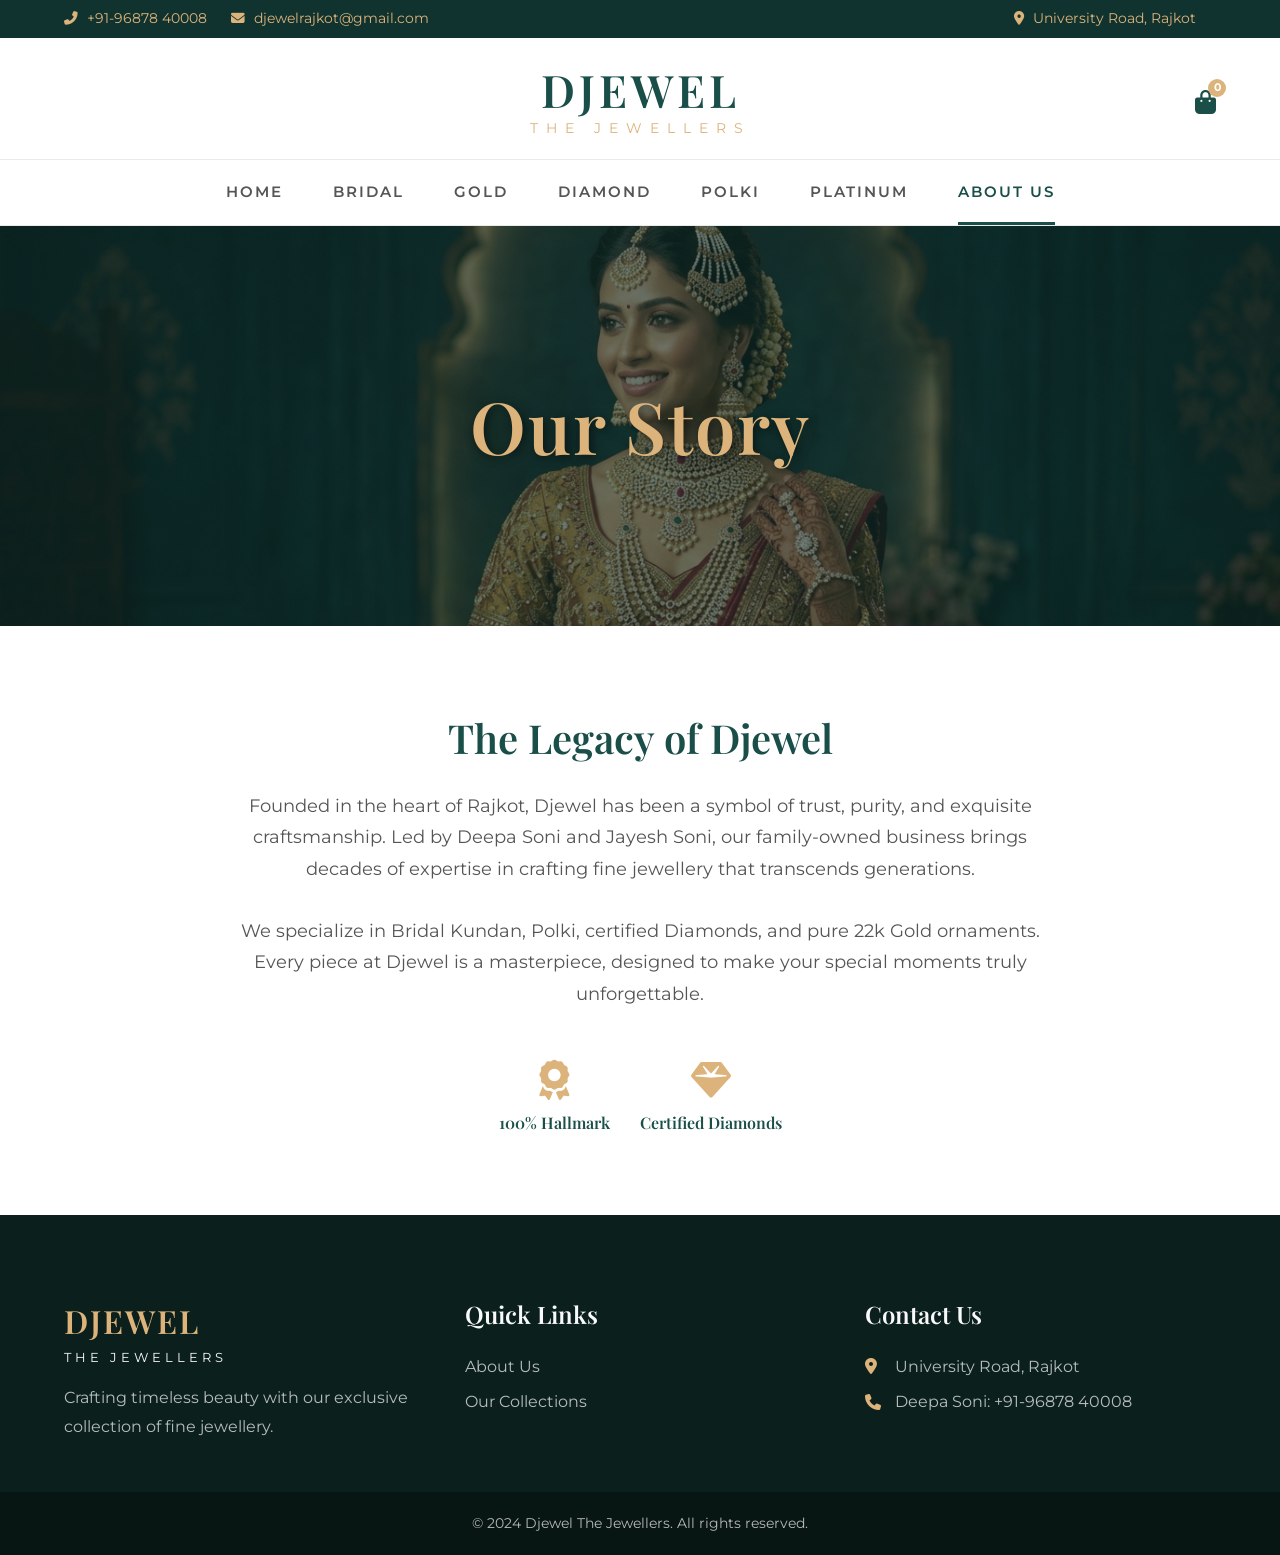
<file: about.html>
<!DOCTYPE html>
<html lang="en">
<head>
    <meta charset="UTF-8">
    <meta name="viewport" content="width=device-width, initial-scale=1.0">
    <title>About Us - Djewel</title>
    <link rel="stylesheet" href="style.css">
    <link rel="stylesheet" href="https://cdnjs.cloudflare.com/ajax/libs/font-awesome/6.4.0/css/all.min.css">
    <link href="https://fonts.googleapis.com/css2?family=Playfair+Display:ital,wght@0,400;0,600;0,700;1,400&family=Montserrat:wght@300;400;500;600&display=swap" rel="stylesheet">
</head>
<body>
    <div id="toast">Item added to cart successfully!</div>

    <div class="top-bar">
        <div class="container top-bar-content">
            <div class="contact-links">
                <a href="tel:+919687840008"><i class="fas fa-phone-alt"></i> +91-96878 40008</a>
                <a href="mailto:djewelrajkot@gmail.com"><i class="fas fa-envelope"></i> djewelrajkot@gmail.com</a>
            </div>
            <div class="store-locator">
                <a href="#"><i class="fas fa-map-marker-alt"></i> University Road, Rajkot</a>
            </div>
        </div>
    </div>

    <header>
        <div class="container header-container">
            <div class="logo">
                <div class="logo-text">
                    <h1>Djewel</h1>
                    <p>The Jewellers</p>
                </div>
            </div>
            <div class="header-actions">
                <a href="#" class="cart-icon">
                    <i class="fas fa-shopping-bag"></i>
                    <span class="cart-count">0</span>
                </a>
                <div class="menu-toggle">
                    <i class="fas fa-bars"></i>
                </div>
            </div>
        </div>
        <nav class="main-nav">
            <ul>
                <li><a href="index.html">Home</a></li>
                <li><a href="bridal.html">Bridal</a></li>
                <li><a href="gold.html">Gold</a></li>
                <li><a href="diamond.html">Diamond</a></li>
                <li><a href="polki.html">Polki</a></li>
                <li><a href="platinum.html">Platinum</a></li>
                <li><a href="about.html" class="active">About Us</a></li>
            </ul>
        </nav>
    </header>

    <div class="category-page-hero" style="background-image: url('assets/images/hero_banner_1790602216259.jpg'); background-position: center 20%;">
        <div class="overlay">
            <h1>Our Story</h1>
        </div>
    </div>

    <section class="container section-padding">
        <div class="about-content" style="max-width: 800px; margin: 0 auto; text-align: center;">
            <h2 style="color: var(--primary); font-family: var(--font-heading); font-size: 2.5rem; margin-bottom: 20px;">The Legacy of Djewel</h2>
            <p style="font-size: 1.1rem; line-height: 1.8; color: #555; margin-bottom: 30px;">
                Founded in the heart of Rajkot, Djewel has been a symbol of trust, purity, and exquisite craftsmanship. 
                Led by Deepa Soni and Jayesh Soni, our family-owned business brings decades of expertise in crafting fine jewellery that transcends generations.
            </p>
            <p style="font-size: 1.1rem; line-height: 1.8; color: #555; margin-bottom: 30px;">
                We specialize in Bridal Kundan, Polki, certified Diamonds, and pure 22k Gold ornaments. Every piece at Djewel is a masterpiece, designed to make your special moments truly unforgettable.
            </p>
            <div style="display: flex; justify-content: center; gap: 30px; margin-top: 50px;">
                <div style="text-align: center;">
                    <i class="fas fa-award" style="font-size: 2.5rem; color: var(--accent); margin-bottom: 10px;"></i>
                    <h4 style="color: var(--primary);">100% Hallmark</h4>
                </div>
                <div style="text-align: center;">
                    <i class="fas fa-gem" style="font-size: 2.5rem; color: var(--accent); margin-bottom: 10px;"></i>
                    <h4 style="color: var(--primary);">Certified Diamonds</h4>
                </div>
            </div>
        </div>
    </section>

    <!-- Footer -->
    <footer>
        <div class="container footer-grid">
            <div class="footer-about">
                <div class="logo-text footer-logo">
                    <h2>Djewel</h2>
                    <p>The Jewellers</p>
                </div>
                <p>Crafting timeless beauty with our exclusive collection of fine jewellery.</p>
            </div>
            <div class="footer-links">
                <h3>Quick Links</h3>
                <ul>
                    <li><a href="about.html">About Us</a></li>
                    <li><a href="#">Our Collections</a></li>
                </ul>
            </div>
            <div class="footer-contact">
                <h3>Contact Us</h3>
                <p><i class="fas fa-map-marker-alt"></i> University Road, Rajkot</p>
                <p><i class="fas fa-phone"></i> Deepa Soni: +91-96878 40008</p>
            </div>
        </div>
        <div class="footer-bottom">
            <p>&copy; 2024 Djewel The Jewellers. All rights reserved.</p>
        </div>
    </footer>
    <script src="script.js"></script>
</body>
</html>
</file>
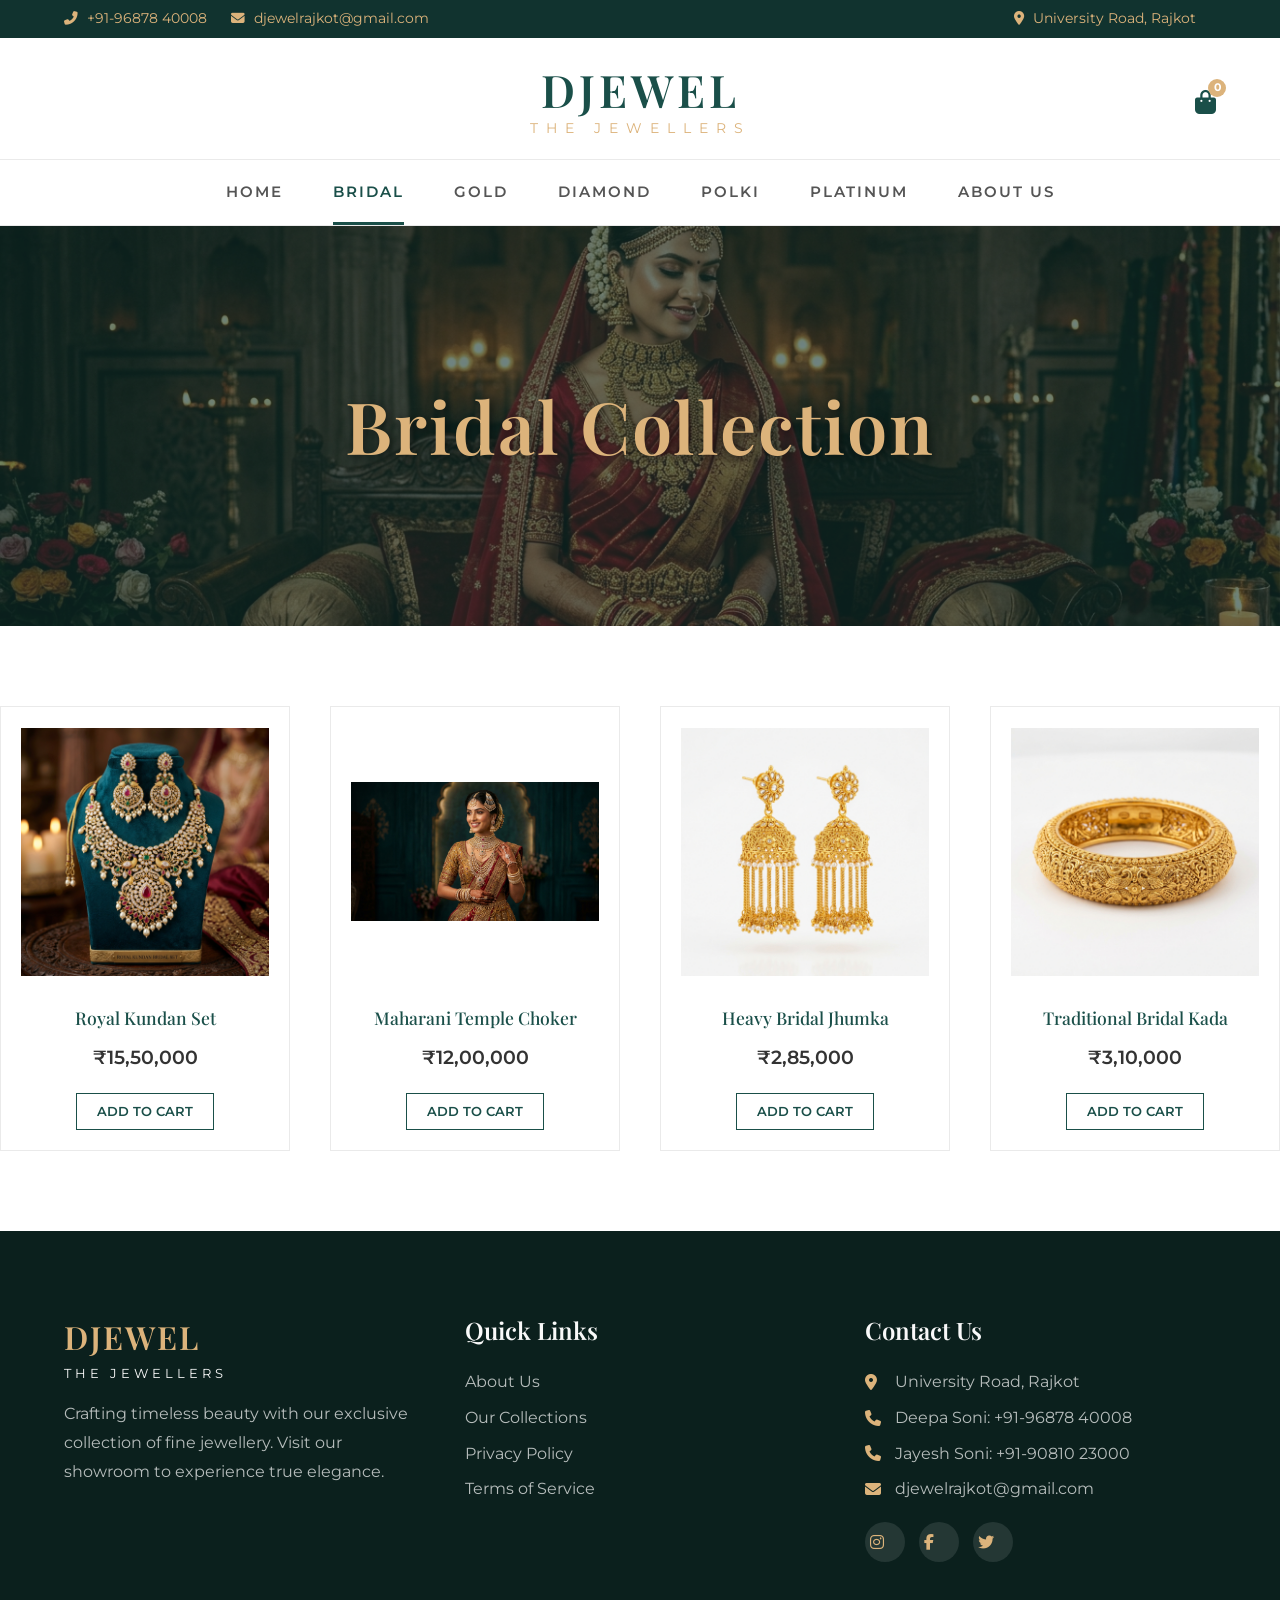
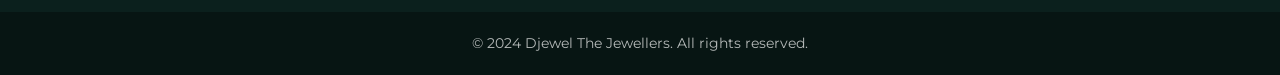
<file: bridal.html>
<!DOCTYPE html>
<html lang="en">
<head>
    <meta charset="UTF-8">
    <meta name="viewport" content="width=device-width, initial-scale=1.0">
    <title>Bridal Collection - Djewel</title>
    <link rel="stylesheet" href="style.css">
    <link rel="stylesheet" href="https://cdnjs.cloudflare.com/ajax/libs/font-awesome/6.4.0/css/all.min.css">
    <link href="https://fonts.googleapis.com/css2?family=Playfair+Display:ital,wght@0,400;0,600;0,700;1,400&family=Montserrat:wght@300;400;500;600&display=swap" rel="stylesheet">
</head>
<body>
    <div id="toast">Item added to cart successfully!</div>

    <div class="top-bar">
        <div class="container top-bar-content">
            <div class="contact-links">
                <a href="tel:+919687840008"><i class="fas fa-phone-alt"></i> +91-96878 40008</a>
                <a href="mailto:djewelrajkot@gmail.com"><i class="fas fa-envelope"></i> djewelrajkot@gmail.com</a>
            </div>
            <div class="store-locator">
                <a href="#"><i class="fas fa-map-marker-alt"></i> University Road, Rajkot</a>
            </div>
        </div>
    </div>

    <header>
        <div class="container header-container">
            <div class="logo">
                <div class="logo-text">
                    <h1>Djewel</h1>
                    <p>The Jewellers</p>
                </div>
            </div>
            <div class="header-actions">
                <a href="#" class="cart-icon">
                    <i class="fas fa-shopping-bag"></i>
                    <span class="cart-count">0</span>
                </a>
                <div class="menu-toggle">
                    <i class="fas fa-bars"></i>
                </div>
            </div>
        </div>
        <nav class="main-nav">
            <ul>
                <li><a href="index.html">Home</a></li>
                <li><a href="bridal.html" class="active">Bridal</a></li>
                <li><a href="gold.html">Gold</a></li>
                <li><a href="diamond.html">Diamond</a></li>
                <li><a href="polki.html">Polki</a></li>
                <li><a href="platinum.html">Platinum</a></li>
                <li><a href="about.html">About Us</a></li>
            </ul>
        </nav>
    </header>

    <div class="category-page-hero" style="background-image: url('assets/images/banner_bridal_wide_1790603138282.jpg');">
        <div class="overlay">
            <h1>Bridal Collection</h1>
        </div>
    </div>

    <section class="container section-padding">
        <div class="product-grid-page">
            <!-- 8 Dummy Products for Bridal -->
            <div class="product-card">
                <img src="assets/images/category_bridal_1790602228990.jpg" alt="Bridal Set">
                <div class="product-info">
                    <h4>Royal Kundan Set</h4>
                    <p class="price">₹15,50,000</p>
                    <button class="btn-outline add-to-cart">Add to Cart</button>
                </div>
            </div>
            <div class="product-card">
                <img src="assets/images/hero_banner_1790602216259.jpg" alt="Bridal Necklace">
                <div class="product-info">
                    <h4>Maharani Temple Choker</h4>
                    <p class="price">₹12,00,000</p>
                    <button class="btn-outline add-to-cart">Add to Cart</button>
                </div>
            </div>
            <div class="product-card">
                <img src="assets/images/product_earring_1790603090840.jpg" alt="Bridal Earrings">
                <div class="product-info">
                    <h4>Heavy Bridal Jhumka</h4>
                    <p class="price">₹2,85,000</p>
                    <button class="btn-outline add-to-cart">Add to Cart</button>
                </div>
            </div>
            <div class="product-card">
                <img src="assets/images/product_bangle_1790603122779.jpg" alt="Bridal Bangle">
                <div class="product-info">
                    <h4>Traditional Bridal Kada</h4>
                    <p class="price">₹3,10,000</p>
                    <button class="btn-outline add-to-cart">Add to Cart</button>
                </div>
            </div>
        </div>
    </section>

    <!-- Footer -->
    <footer>
        <div class="container footer-grid">
            <div class="footer-about">
                <div class="logo-text footer-logo">
                    <h2>Djewel</h2>
                    <p>The Jewellers</p>
                </div>
                <p>Crafting timeless beauty with our exclusive collection of fine jewellery. Visit our showroom to experience true elegance.</p>
            </div>
            <div class="footer-links">
                <h3>Quick Links</h3>
                <ul>
                    <li><a href="about.html">About Us</a></li>
                    <li><a href="#">Our Collections</a></li>
                    <li><a href="#">Privacy Policy</a></li>
                    <li><a href="#">Terms of Service</a></li>
                </ul>
            </div>
            <div class="footer-contact">
                <h3>Contact Us</h3>
                <p><i class="fas fa-map-marker-alt"></i> University Road, Rajkot</p>
                <p><i class="fas fa-phone"></i> Deepa Soni: +91-96878 40008</p>
                <p><i class="fas fa-phone"></i> Jayesh Soni: +91-90810 23000</p>
                <p><i class="fas fa-envelope"></i> djewelrajkot@gmail.com</p>
                <div class="social-icons">
                    <a href="https://www.instagram.com/djewel.social/" target="_blank"><i class="fab fa-instagram"></i></a>
                    <a href="#"><i class="fab fa-facebook-f"></i></a>
                    <a href="#"><i class="fab fa-twitter"></i></a>
                </div>
            </div>
        </div>
        <div class="footer-bottom">
            <p>&copy; 2024 Djewel The Jewellers. All rights reserved.</p>
        </div>
    </footer>
    <script src="script.js"></script>
</body>
</html>
</file>
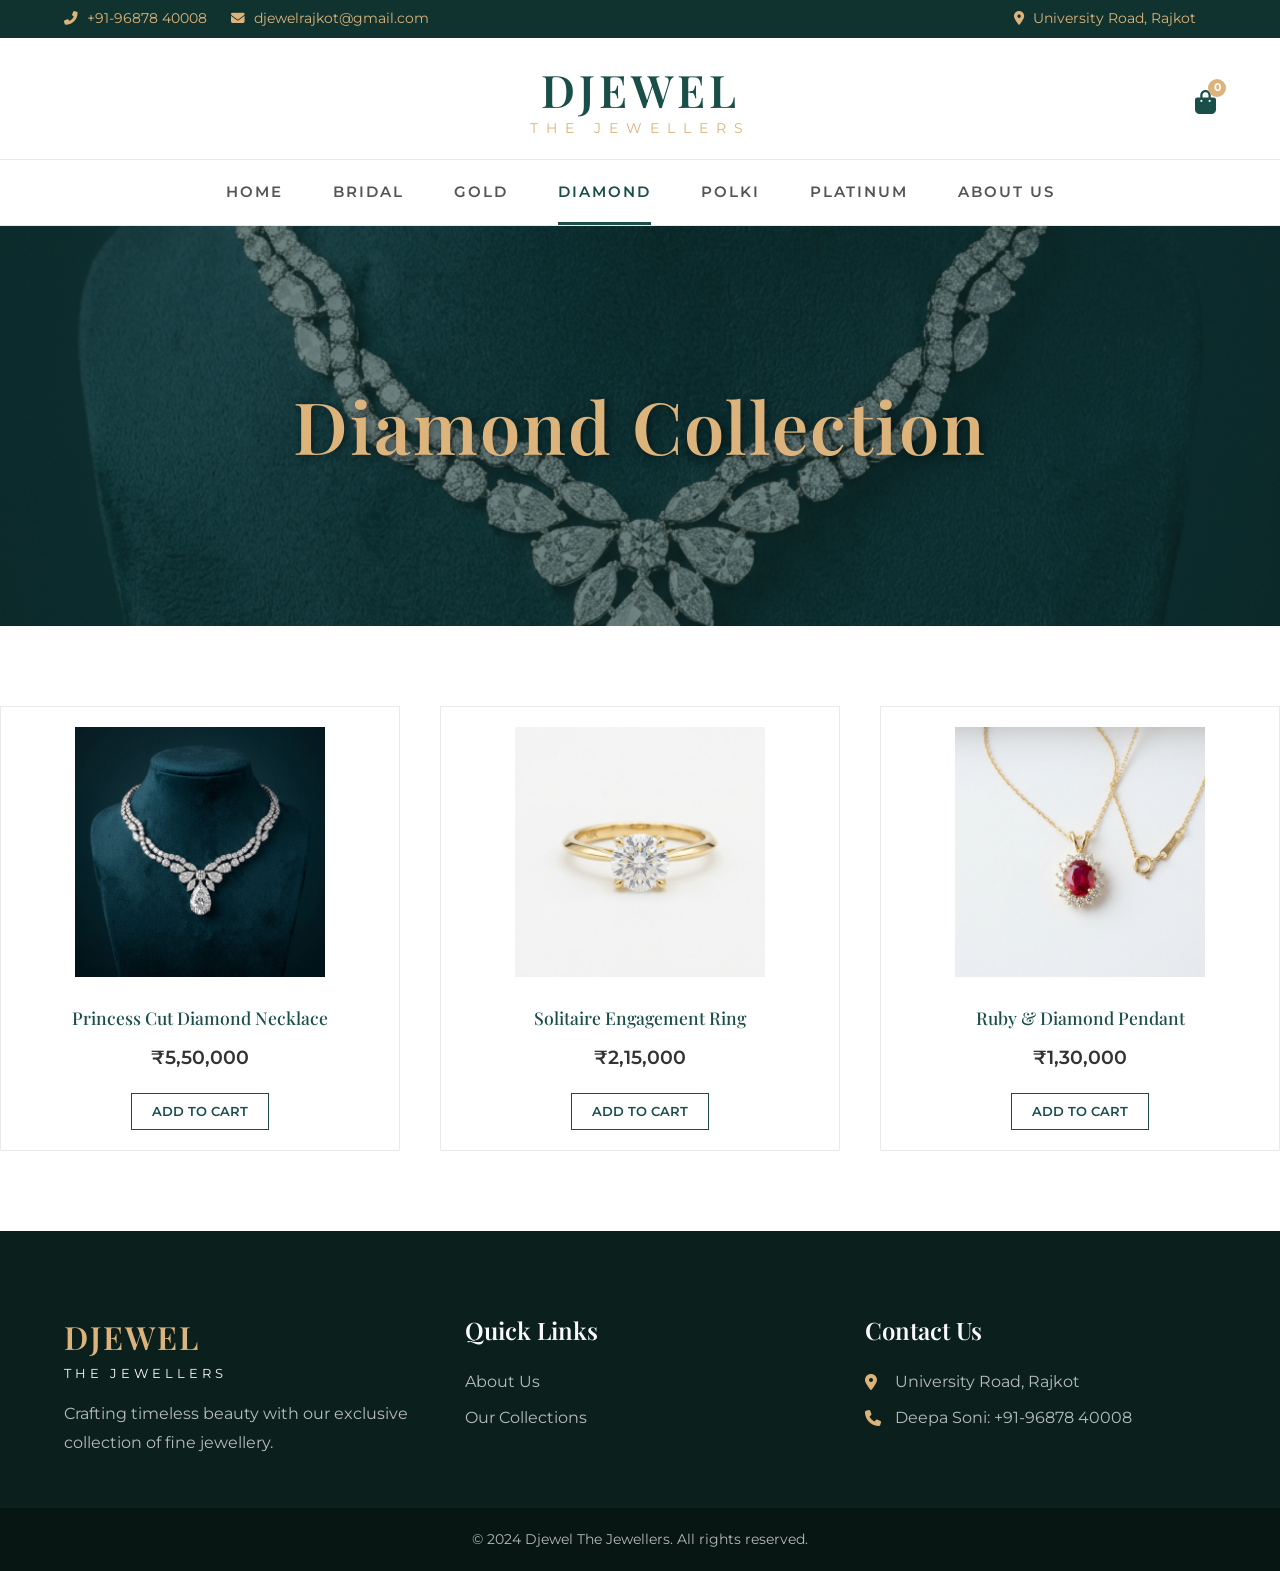
<file: diamond.html>
<!DOCTYPE html>
<html lang="en">
<head>
    <meta charset="UTF-8">
    <meta name="viewport" content="width=device-width, initial-scale=1.0">
    <title>Diamond Collection - Djewel</title>
    <link rel="stylesheet" href="style.css">
    <link rel="stylesheet" href="https://cdnjs.cloudflare.com/ajax/libs/font-awesome/6.4.0/css/all.min.css">
    <link href="https://fonts.googleapis.com/css2?family=Playfair+Display:ital,wght@0,400;0,600;0,700;1,400&family=Montserrat:wght@300;400;500;600&display=swap" rel="stylesheet">
</head>
<body>
    <div id="toast">Item added to cart successfully!</div>

    <div class="top-bar">
        <div class="container top-bar-content">
            <div class="contact-links">
                <a href="tel:+919687840008"><i class="fas fa-phone-alt"></i> +91-96878 40008</a>
                <a href="mailto:djewelrajkot@gmail.com"><i class="fas fa-envelope"></i> djewelrajkot@gmail.com</a>
            </div>
            <div class="store-locator">
                <a href="#"><i class="fas fa-map-marker-alt"></i> University Road, Rajkot</a>
            </div>
        </div>
    </div>

    <header>
        <div class="container header-container">
            <div class="logo">
                <div class="logo-text">
                    <h1>Djewel</h1>
                    <p>The Jewellers</p>
                </div>
            </div>
            <div class="header-actions">
                <a href="#" class="cart-icon">
                    <i class="fas fa-shopping-bag"></i>
                    <span class="cart-count">0</span>
                </a>
                <div class="menu-toggle">
                    <i class="fas fa-bars"></i>
                </div>
            </div>
        </div>
        <nav class="main-nav">
            <ul>
                <li><a href="index.html">Home</a></li>
                <li><a href="bridal.html">Bridal</a></li>
                <li><a href="gold.html">Gold</a></li>
                <li><a href="diamond.html" class="active">Diamond</a></li>
                <li><a href="polki.html">Polki</a></li>
                <li><a href="platinum.html">Platinum</a></li>
                <li><a href="about.html">About Us</a></li>
            </ul>
        </nav>
    </header>

    <div class="category-page-hero" style="background-image: url('assets/images/category_diamond_1790602241728.jpg');">
        <div class="overlay">
            <h1>Diamond Collection</h1>
        </div>
    </div>

    <section class="container section-padding">
        <div class="product-grid-page">
            <div class="product-card">
                <img src="assets/images/category_diamond_1790602241728.jpg" alt="Diamond Necklace">
                <div class="product-info">
                    <h4>Princess Cut Diamond Necklace</h4>
                    <p class="price">₹5,50,000</p>
                    <button class="btn-outline add-to-cart">Add to Cart</button>
                </div>
            </div>
            <div class="product-card">
                <img src="assets/images/product_ring_1790603077460.jpg" alt="Diamond Ring">
                <div class="product-info">
                    <h4>Solitaire Engagement Ring</h4>
                    <p class="price">₹2,15,000</p>
                    <button class="btn-outline add-to-cart">Add to Cart</button>
                </div>
            </div>
            <div class="product-card">
                <img src="assets/images/product_pendant_1790603107179.jpg" alt="Diamond Pendant">
                <div class="product-info">
                    <h4>Ruby & Diamond Pendant</h4>
                    <p class="price">₹1,30,000</p>
                    <button class="btn-outline add-to-cart">Add to Cart</button>
                </div>
            </div>
        </div>
    </section>

    <!-- Footer -->
    <footer>
        <div class="container footer-grid">
            <div class="footer-about">
                <div class="logo-text footer-logo">
                    <h2>Djewel</h2>
                    <p>The Jewellers</p>
                </div>
                <p>Crafting timeless beauty with our exclusive collection of fine jewellery.</p>
            </div>
            <div class="footer-links">
                <h3>Quick Links</h3>
                <ul>
                    <li><a href="about.html">About Us</a></li>
                    <li><a href="#">Our Collections</a></li>
                </ul>
            </div>
            <div class="footer-contact">
                <h3>Contact Us</h3>
                <p><i class="fas fa-map-marker-alt"></i> University Road, Rajkot</p>
                <p><i class="fas fa-phone"></i> Deepa Soni: +91-96878 40008</p>
            </div>
        </div>
        <div class="footer-bottom">
            <p>&copy; 2024 Djewel The Jewellers. All rights reserved.</p>
        </div>
    </footer>
    <script src="script.js"></script>
</body>
</html>
</file>
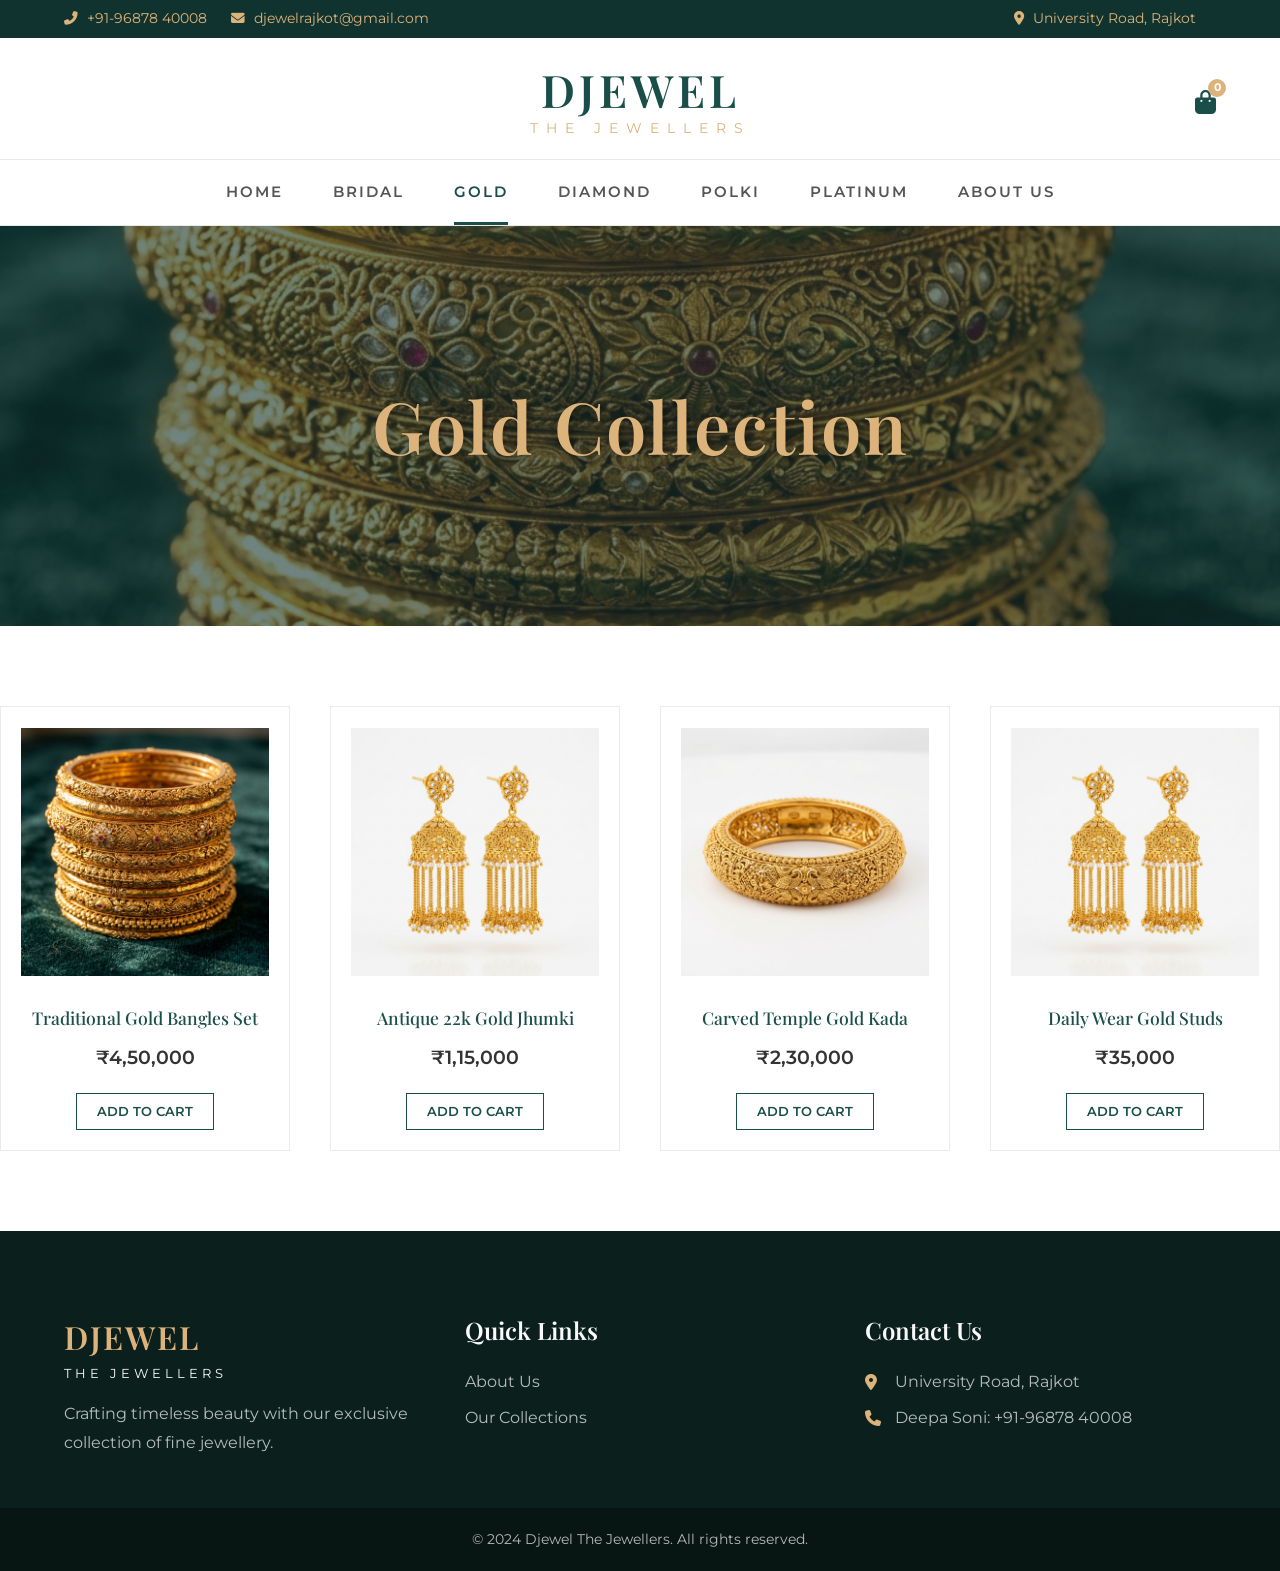
<file: gold.html>
<!DOCTYPE html>
<html lang="en">
<head>
    <meta charset="UTF-8">
    <meta name="viewport" content="width=device-width, initial-scale=1.0">
    <title>Gold Collection - Djewel</title>
    <link rel="stylesheet" href="style.css">
    <link rel="stylesheet" href="https://cdnjs.cloudflare.com/ajax/libs/font-awesome/6.4.0/css/all.min.css">
    <link href="https://fonts.googleapis.com/css2?family=Playfair+Display:ital,wght@0,400;0,600;0,700;1,400&family=Montserrat:wght@300;400;500;600&display=swap" rel="stylesheet">
</head>
<body>
    <div id="toast">Item added to cart successfully!</div>

    <div class="top-bar">
        <div class="container top-bar-content">
            <div class="contact-links">
                <a href="tel:+919687840008"><i class="fas fa-phone-alt"></i> +91-96878 40008</a>
                <a href="mailto:djewelrajkot@gmail.com"><i class="fas fa-envelope"></i> djewelrajkot@gmail.com</a>
            </div>
            <div class="store-locator">
                <a href="#"><i class="fas fa-map-marker-alt"></i> University Road, Rajkot</a>
            </div>
        </div>
    </div>

    <header>
        <div class="container header-container">
            <div class="logo">
                <div class="logo-text">
                    <h1>Djewel</h1>
                    <p>The Jewellers</p>
                </div>
            </div>
            <div class="header-actions">
                <a href="#" class="cart-icon">
                    <i class="fas fa-shopping-bag"></i>
                    <span class="cart-count">0</span>
                </a>
                <div class="menu-toggle">
                    <i class="fas fa-bars"></i>
                </div>
            </div>
        </div>
        <nav class="main-nav">
            <ul>
                <li><a href="index.html">Home</a></li>
                <li><a href="bridal.html">Bridal</a></li>
                <li><a href="gold.html" class="active">Gold</a></li>
                <li><a href="diamond.html">Diamond</a></li>
                <li><a href="polki.html">Polki</a></li>
                <li><a href="platinum.html">Platinum</a></li>
                <li><a href="about.html">About Us</a></li>
            </ul>
        </nav>
    </header>

    <div class="category-page-hero" style="background-image: url('assets/images/category_gold_1790602254851.jpg');">
        <div class="overlay">
            <h1>Gold Collection</h1>
        </div>
    </div>

    <section class="container section-padding">
        <div class="product-grid-page">
            <!-- 8 Dummy Products -->
            <div class="product-card">
                <img src="assets/images/category_gold_1790602254851.jpg" alt="Gold Bangles">
                <div class="product-info">
                    <h4>Traditional Gold Bangles Set</h4>
                    <p class="price">₹4,50,000</p>
                    <button class="btn-outline add-to-cart">Add to Cart</button>
                </div>
            </div>
            <div class="product-card">
                <img src="assets/images/product_earring_1790603090840.jpg" alt="Gold Earrings">
                <div class="product-info">
                    <h4>Antique 22k Gold Jhumki</h4>
                    <p class="price">₹1,15,000</p>
                    <button class="btn-outline add-to-cart">Add to Cart</button>
                </div>
            </div>
            <div class="product-card">
                <img src="assets/images/product_bangle_1790603122779.jpg" alt="Gold Kada">
                <div class="product-info">
                    <h4>Carved Temple Gold Kada</h4>
                    <p class="price">₹2,30,000</p>
                    <button class="btn-outline add-to-cart">Add to Cart</button>
                </div>
            </div>
            <!-- Duplicating for grid -->
            <div class="product-card">
                <img src="assets/images/product_earring_1790603090840.jpg" alt="Gold Studs">
                <div class="product-info">
                    <h4>Daily Wear Gold Studs</h4>
                    <p class="price">₹35,000</p>
                    <button class="btn-outline add-to-cart">Add to Cart</button>
                </div>
            </div>
        </div>
    </section>

    <!-- Footer -->
    <footer>
        <div class="container footer-grid">
            <div class="footer-about">
                <div class="logo-text footer-logo">
                    <h2>Djewel</h2>
                    <p>The Jewellers</p>
                </div>
                <p>Crafting timeless beauty with our exclusive collection of fine jewellery.</p>
            </div>
            <div class="footer-links">
                <h3>Quick Links</h3>
                <ul>
                    <li><a href="about.html">About Us</a></li>
                    <li><a href="#">Our Collections</a></li>
                </ul>
            </div>
            <div class="footer-contact">
                <h3>Contact Us</h3>
                <p><i class="fas fa-map-marker-alt"></i> University Road, Rajkot</p>
                <p><i class="fas fa-phone"></i> Deepa Soni: +91-96878 40008</p>
            </div>
        </div>
        <div class="footer-bottom">
            <p>&copy; 2024 Djewel The Jewellers. All rights reserved.</p>
        </div>
    </footer>
    <script src="script.js"></script>
</body>
</html>
</file>
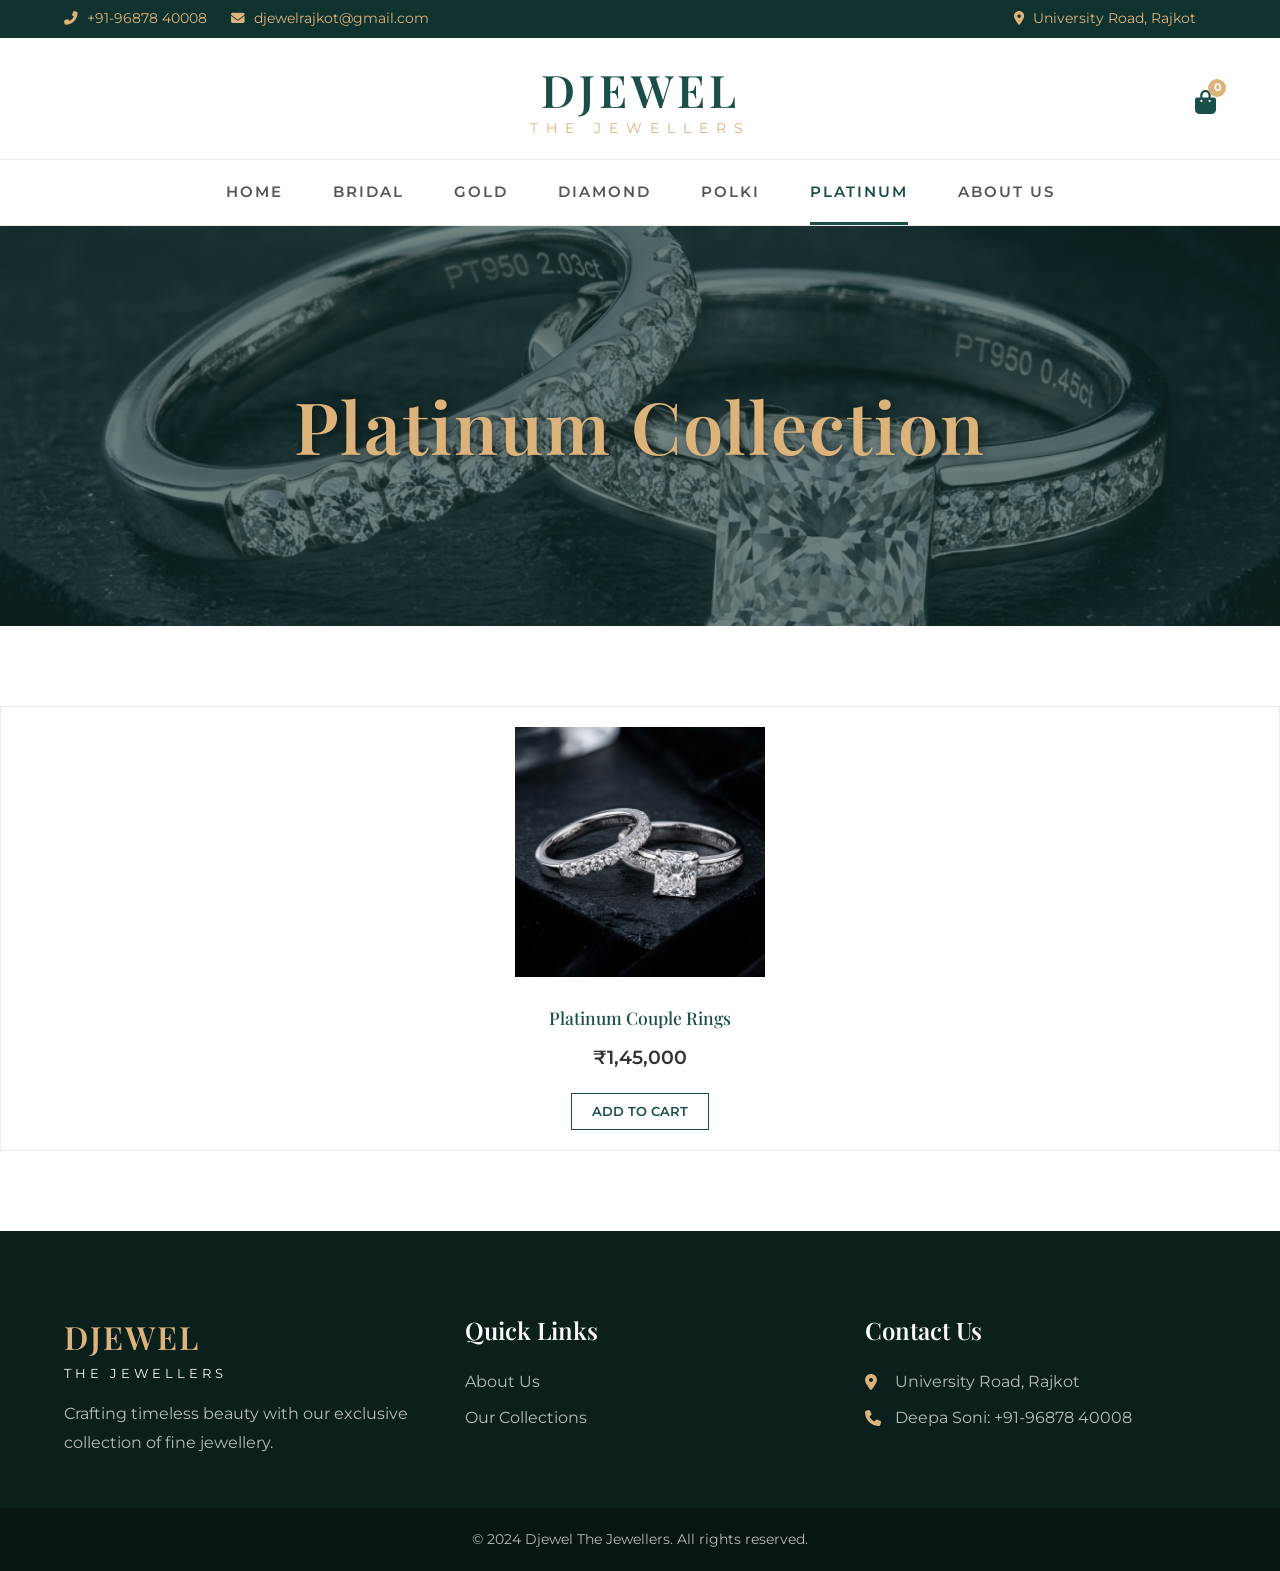
<file: platinum.html>
<!DOCTYPE html>
<html lang="en">
<head>
    <meta charset="UTF-8">
    <meta name="viewport" content="width=device-width, initial-scale=1.0">
    <title>Platinum Collection - Djewel</title>
    <link rel="stylesheet" href="style.css">
    <link rel="stylesheet" href="https://cdnjs.cloudflare.com/ajax/libs/font-awesome/6.4.0/css/all.min.css">
    <link href="https://fonts.googleapis.com/css2?family=Playfair+Display:ital,wght@0,400;0,600;0,700;1,400&family=Montserrat:wght@300;400;500;600&display=swap" rel="stylesheet">
</head>
<body>
    <div id="toast">Item added to cart successfully!</div>

    <div class="top-bar">
        <div class="container top-bar-content">
            <div class="contact-links">
                <a href="tel:+919687840008"><i class="fas fa-phone-alt"></i> +91-96878 40008</a>
                <a href="mailto:djewelrajkot@gmail.com"><i class="fas fa-envelope"></i> djewelrajkot@gmail.com</a>
            </div>
            <div class="store-locator">
                <a href="#"><i class="fas fa-map-marker-alt"></i> University Road, Rajkot</a>
            </div>
        </div>
    </div>

    <header>
        <div class="container header-container">
            <div class="logo">
                <div class="logo-text">
                    <h1>Djewel</h1>
                    <p>The Jewellers</p>
                </div>
            </div>
            <div class="header-actions">
                <a href="#" class="cart-icon">
                    <i class="fas fa-shopping-bag"></i>
                    <span class="cart-count">0</span>
                </a>
                <div class="menu-toggle">
                    <i class="fas fa-bars"></i>
                </div>
            </div>
        </div>
        <nav class="main-nav">
            <ul>
                <li><a href="index.html">Home</a></li>
                <li><a href="bridal.html">Bridal</a></li>
                <li><a href="gold.html">Gold</a></li>
                <li><a href="diamond.html">Diamond</a></li>
                <li><a href="polki.html">Polki</a></li>
                <li><a href="platinum.html" class="active">Platinum</a></li>
                <li><a href="about.html">About Us</a></li>
            </ul>
        </nav>
    </header>

    <div class="category-page-hero" style="background-image: url('assets/images/category_platinum_1790603049917.jpg');">
        <div class="overlay">
            <h1>Platinum Collection</h1>
        </div>
    </div>

    <section class="container section-padding">
        <div class="product-grid-page">
            <div class="product-card">
                <img src="assets/images/category_platinum_1790603049917.jpg" alt="Platinum Ring">
                <div class="product-info">
                    <h4>Platinum Couple Rings</h4>
                    <p class="price">₹1,45,000</p>
                    <button class="btn-outline add-to-cart">Add to Cart</button>
                </div>
            </div>
        </div>
    </section>

    <!-- Footer -->
    <footer>
        <div class="container footer-grid">
            <div class="footer-about">
                <div class="logo-text footer-logo">
                    <h2>Djewel</h2>
                    <p>The Jewellers</p>
                </div>
                <p>Crafting timeless beauty with our exclusive collection of fine jewellery.</p>
            </div>
            <div class="footer-links">
                <h3>Quick Links</h3>
                <ul>
                    <li><a href="about.html">About Us</a></li>
                    <li><a href="#">Our Collections</a></li>
                </ul>
            </div>
            <div class="footer-contact">
                <h3>Contact Us</h3>
                <p><i class="fas fa-map-marker-alt"></i> University Road, Rajkot</p>
                <p><i class="fas fa-phone"></i> Deepa Soni: +91-96878 40008</p>
            </div>
        </div>
        <div class="footer-bottom">
            <p>&copy; 2024 Djewel The Jewellers. All rights reserved.</p>
        </div>
    </footer>
    <script src="script.js"></script>
</body>
</html>
</file>
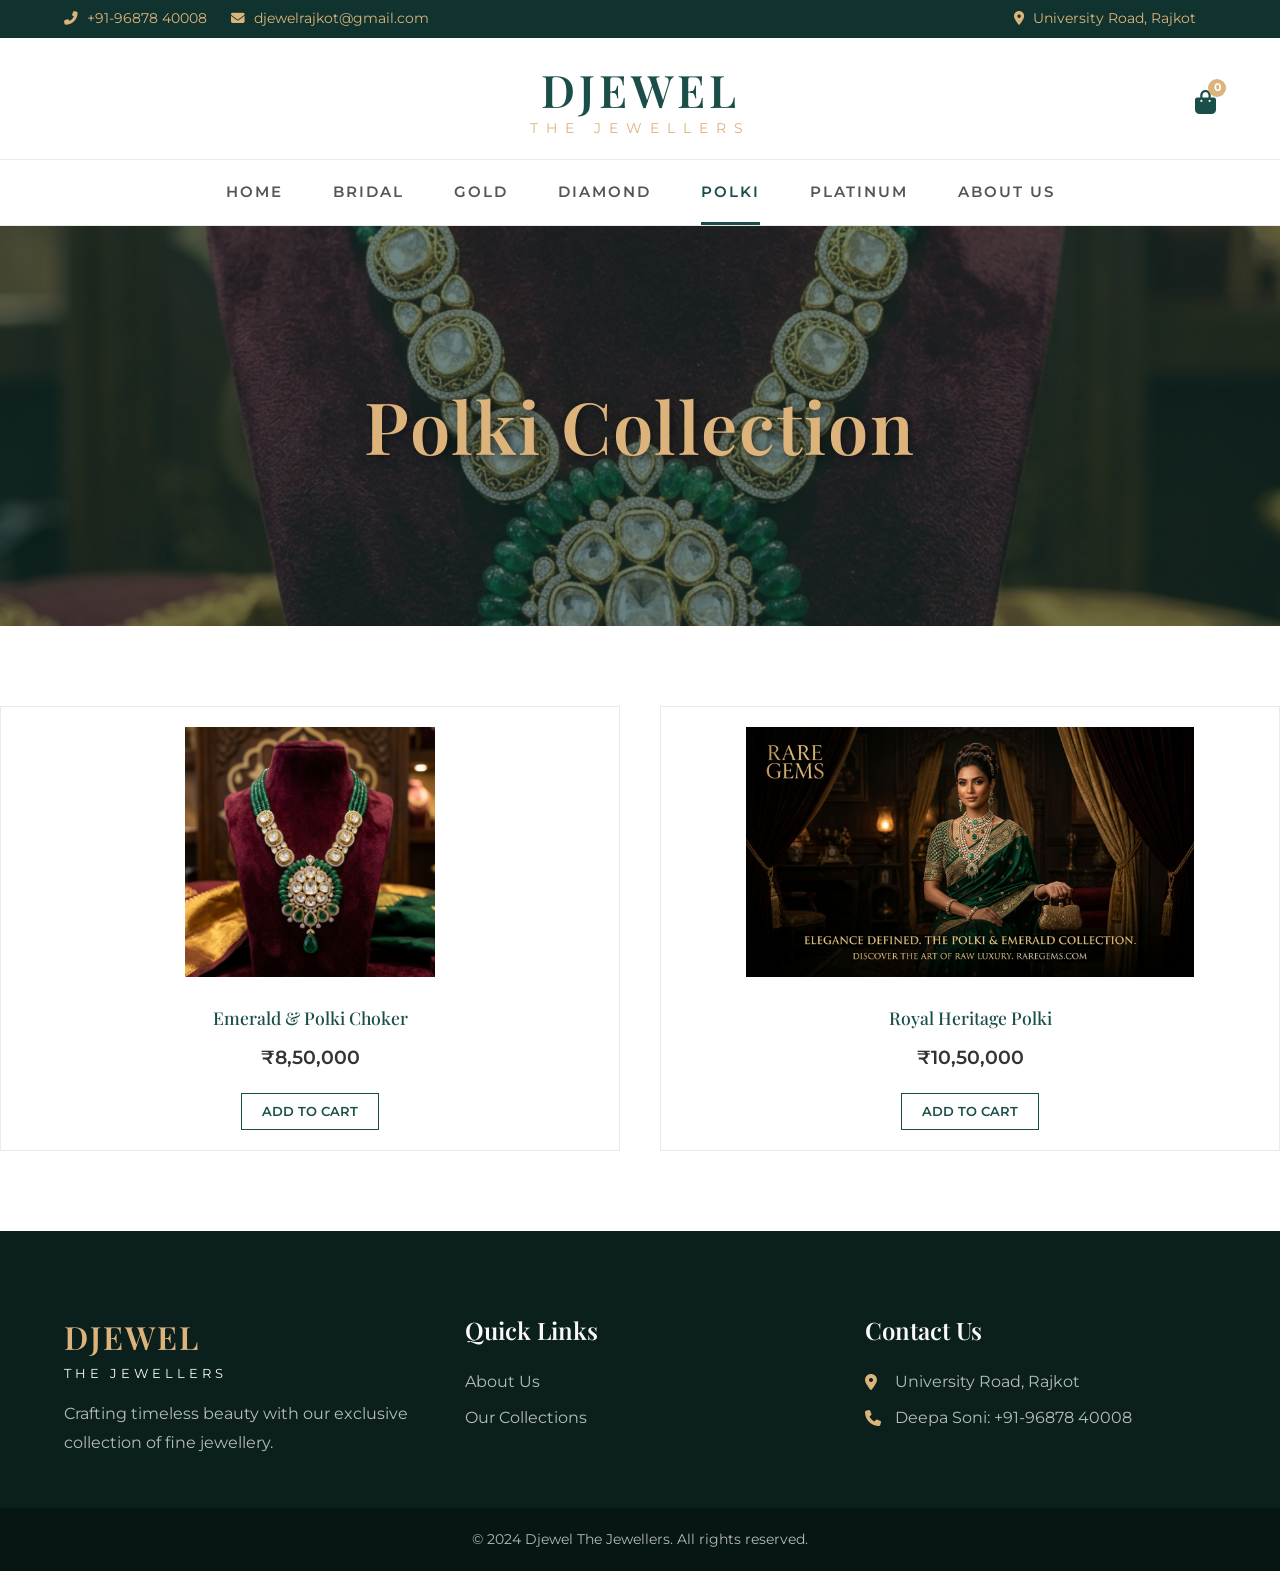
<file: polki.html>
<!DOCTYPE html>
<html lang="en">
<head>
    <meta charset="UTF-8">
    <meta name="viewport" content="width=device-width, initial-scale=1.0">
    <title>Polki Collection - Djewel</title>
    <link rel="stylesheet" href="style.css">
    <link rel="stylesheet" href="https://cdnjs.cloudflare.com/ajax/libs/font-awesome/6.4.0/css/all.min.css">
    <link href="https://fonts.googleapis.com/css2?family=Playfair+Display:ital,wght@0,400;0,600;0,700;1,400&family=Montserrat:wght@300;400;500;600&display=swap" rel="stylesheet">
</head>
<body>
    <div id="toast">Item added to cart successfully!</div>

    <div class="top-bar">
        <div class="container top-bar-content">
            <div class="contact-links">
                <a href="tel:+919687840008"><i class="fas fa-phone-alt"></i> +91-96878 40008</a>
                <a href="mailto:djewelrajkot@gmail.com"><i class="fas fa-envelope"></i> djewelrajkot@gmail.com</a>
            </div>
            <div class="store-locator">
                <a href="#"><i class="fas fa-map-marker-alt"></i> University Road, Rajkot</a>
            </div>
        </div>
    </div>

    <header>
        <div class="container header-container">
            <div class="logo">
                <div class="logo-text">
                    <h1>Djewel</h1>
                    <p>The Jewellers</p>
                </div>
            </div>
            <div class="header-actions">
                <a href="#" class="cart-icon">
                    <i class="fas fa-shopping-bag"></i>
                    <span class="cart-count">0</span>
                </a>
                <div class="menu-toggle">
                    <i class="fas fa-bars"></i>
                </div>
            </div>
        </div>
        <nav class="main-nav">
            <ul>
                <li><a href="index.html">Home</a></li>
                <li><a href="bridal.html">Bridal</a></li>
                <li><a href="gold.html">Gold</a></li>
                <li><a href="diamond.html">Diamond</a></li>
                <li><a href="polki.html" class="active">Polki</a></li>
                <li><a href="platinum.html">Platinum</a></li>
                <li><a href="about.html">About Us</a></li>
            </ul>
        </nav>
    </header>

    <div class="category-page-hero" style="background-image: url('assets/images/category_polki_1790603064463.jpg');">
        <div class="overlay">
            <h1>Polki Collection</h1>
        </div>
    </div>

    <section class="container section-padding">
        <div class="product-grid-page">
            <div class="product-card">
                <img src="assets/images/category_polki_1790603064463.jpg" alt="Polki Set">
                <div class="product-info">
                    <h4>Emerald & Polki Choker</h4>
                    <p class="price">₹8,50,000</p>
                    <button class="btn-outline add-to-cart">Add to Cart</button>
                </div>
            </div>
            <div class="product-card">
                <img src="assets/images/hero_banner_2_1790603035780.jpg" alt="Polki Lookbook">
                <div class="product-info">
                    <h4>Royal Heritage Polki</h4>
                    <p class="price">₹10,50,000</p>
                    <button class="btn-outline add-to-cart">Add to Cart</button>
                </div>
            </div>
        </div>
    </section>

    <!-- Footer -->
    <footer>
        <div class="container footer-grid">
            <div class="footer-about">
                <div class="logo-text footer-logo">
                    <h2>Djewel</h2>
                    <p>The Jewellers</p>
                </div>
                <p>Crafting timeless beauty with our exclusive collection of fine jewellery.</p>
            </div>
            <div class="footer-links">
                <h3>Quick Links</h3>
                <ul>
                    <li><a href="about.html">About Us</a></li>
                    <li><a href="#">Our Collections</a></li>
                </ul>
            </div>
            <div class="footer-contact">
                <h3>Contact Us</h3>
                <p><i class="fas fa-map-marker-alt"></i> University Road, Rajkot</p>
                <p><i class="fas fa-phone"></i> Deepa Soni: +91-96878 40008</p>
            </div>
        </div>
        <div class="footer-bottom">
            <p>&copy; 2024 Djewel The Jewellers. All rights reserved.</p>
        </div>
    </footer>
    <script src="script.js"></script>
</body>
</html>
</file>
<file: style.css>
:root {
    --primary: #1a4f49;
    --primary-dark: #11332f;
    --accent: #dcb37b;
    --accent-light: #f5d7aa;
    --text-dark: #333;
    --text-light: #f9f9f9;
    --bg-light: #ffffff;
    --bg-gray: #f9f9f9;
    --font-heading: 'Playfair Display', serif;
    --font-body: 'Montserrat', sans-serif;
}

* {
    margin: 0;
    padding: 0;
    box-sizing: border-box;
}

body {
    font-family: var(--font-body);
    background-color: var(--bg-light);
    color: var(--text-dark);
    line-height: 1.6;
}

a {
    text-decoration: none;
    color: inherit;
    transition: color 0.3s ease;
}

button {
    cursor: pointer;
    font-family: inherit;
}

.container {
    max-width: 1400px;
    margin: 0 auto;
    padding: 0 5%;
}

.section-padding {
    padding: 80px 0;
}

.text-center {
    text-align: center;
}

/* Toast Notification */
#toast {
    visibility: hidden;
    min-width: 250px;
    background-color: var(--primary);
    color: var(--text-light);
    text-align: center;
    border-radius: 5px;
    padding: 16px;
    position: fixed;
    z-index: 9999;
    left: 50%;
    bottom: 30px;
    transform: translateX(-50%);
    font-size: 1rem;
    box-shadow: 0 5px 15px rgba(0,0,0,0.2);
}

#toast.show {
    visibility: visible;
    -webkit-animation: fadein 0.5s, fadeout 0.5s 2.5s;
    animation: fadein 0.5s, fadeout 0.5s 2.5s;
}

@-webkit-keyframes fadein {
    from {bottom: 0; opacity: 0;} 
    to {bottom: 30px; opacity: 1;}
}
@keyframes fadein {
    from {bottom: 0; opacity: 0;}
    to {bottom: 30px; opacity: 1;}
}
@-webkit-keyframes fadeout {
    from {bottom: 30px; opacity: 1;} 
    to {bottom: 0; opacity: 0;}
}
@keyframes fadeout {
    from {bottom: 30px; opacity: 1;}
    to {bottom: 0; opacity: 0;}
}

/* Typography */
h1, h2, h3, h4, h5, h6 {
    font-family: var(--font-heading);
    font-weight: 600;
}

/* Top Bar */
.top-bar {
    background-color: var(--primary-dark);
    color: var(--text-light);
    font-size: 0.85rem;
    padding: 8px 0;
}

.top-bar-content {
    display: flex;
    justify-content: space-between;
    align-items: center;
}

.top-bar a {
    color: var(--accent);
    margin-right: 20px;
}
.top-bar a:hover {
    color: var(--accent-light);
}
.top-bar i {
    margin-right: 5px;
}

/* Header */
header {
    background-color: var(--bg-light);
    border-bottom: 1px solid #eaeaea;
    padding-top: 30px;
    position: sticky;
    top: 0;
    z-index: 1000;
}

.header-container {
    display: grid;
    grid-template-columns: 1fr auto 1fr;
    align-items: center;
    padding-bottom: 20px;
}

.logo {
    display: flex;
    flex-direction: column;
    align-items: center;
    text-align: center;
    grid-column: 2;
}

.logo-icon {
    display: none; /* Hidden to match provided image */
}

.logo-text h1 {
    font-size: 2.8rem;
    color: var(--primary);
    text-transform: uppercase;
    letter-spacing: 4px;
    line-height: 1;
    margin-bottom: 5px;
}

.logo-text p {
    font-size: 0.85rem;
    letter-spacing: 8px;
    text-transform: uppercase;
    color: var(--accent);
}

.header-actions {
    display: flex;
    align-items: center;
    gap: 20px;
    justify-content: flex-end;
    grid-column: 3;
}

.cart-icon {
    font-size: 1.5rem;
    color: var(--primary);
    position: relative;
}

.cart-count {
    position: absolute;
    top: -5px;
    right: -10px;
    background-color: var(--accent);
    color: #fff;
    font-size: 0.7rem;
    font-weight: bold;
    width: 18px;
    height: 18px;
    border-radius: 50%;
    display: flex;
    align-items: center;
    justify-content: center;
}

.menu-toggle {
    display: none;
    font-size: 1.5rem;
    color: var(--primary);
    cursor: pointer;
}

.main-nav {
    border-top: 1px solid #eaeaea;
}

.main-nav ul {
    list-style: none;
    display: flex;
    justify-content: center;
    gap: 50px; /* Wider gap like image */
}

.main-nav a {
    display: block;
    padding: 20px 0;
    font-size: 0.95rem;
    font-weight: 600;
    text-transform: uppercase;
    letter-spacing: 2px;
    color: #555;
    position: relative;
}

.main-nav a::after {
    content: '';
    position: absolute;
    bottom: 0;
    left: 0;
    width: 0;
    height: 3px;
    background-color: var(--primary);
    transition: width 0.3s ease;
}

.main-nav a:hover::after, .main-nav a.active::after {
    width: 100%;
}

.main-nav a:hover, .main-nav a.active {
    color: var(--primary);
}

/* Mobile Nav Toggle Class */
.main-nav.active {
    display: block !important;
}

/* Category Page Hero */
.category-page-hero {
    height: 400px;
    position: relative;
    background-size: cover;
    background-position: center;
}
.category-page-hero .overlay {
    position: absolute;
    top: 0; left: 0; right: 0; bottom: 0;
    background: rgba(17, 51, 47, 0.6);
    display: flex;
    justify-content: center;
    align-items: center;
}
.category-page-hero h1 {
    color: var(--accent);
    font-size: 4.5rem;
    text-shadow: 2px 2px 10px rgba(0,0,0,0.5);
    letter-spacing: 2px;
}

/* Hero Slider */
.hero-slider {
    width: 100%;
    height: 80vh;
    min-height: 600px;
}

.hero-slide {
    position: relative;
    display: flex;
    align-items: center;
    justify-content: center;
    overflow: hidden;
}

.hero-bg {
    position: absolute;
    top: 0;
    left: 0;
    width: 100%;
    height: 100%;
    object-fit: cover;
    z-index: -1;
    transform: scale(1.05);
    transition: transform 10s ease;
}

.swiper-slide-active .hero-bg {
    transform: scale(1);
}

.hero-overlay {
    background: linear-gradient(to right, rgba(26,79,73,0.9), rgba(26,79,73,0.2));
    position: absolute;
    top: 0;
    left: 0;
    width: 100%;
    height: 100%;
    display: flex;
    align-items: center;
    padding: 0 10%;
}

.hero-content {
    max-width: 600px;
    color: var(--text-light);
    opacity: 0;
    transform: translateY(30px);
    transition: all 1s ease 0.5s;
}

.swiper-slide-active .hero-content {
    opacity: 1;
    transform: translateY(0);
}

.hero-content h2 {
    font-size: 4rem;
    line-height: 1.1;
    margin-bottom: 20px;
    color: var(--accent);
}

.hero-content p {
    font-size: 1.2rem;
    margin-bottom: 30px;
    letter-spacing: 1px;
}

.btn-primary {
    display: inline-block;
    padding: 12px 30px;
    background-color: var(--accent);
    color: var(--primary-dark);
    font-weight: 600;
    text-transform: uppercase;
    letter-spacing: 1px;
    border: 2px solid var(--accent);
    transition: all 0.3s ease;
}

.btn-primary:hover {
    background-color: transparent;
    color: var(--accent);
}

.swiper-button-next, .swiper-button-prev {
    color: var(--accent) !important;
}
.swiper-pagination-bullet-active {
    background: var(--accent) !important;
}

/* Section Headings */
.section-heading {
    text-align: center;
    margin-bottom: 50px;
}

.section-heading h2 {
    font-size: 2.5rem;
    color: var(--primary);
    text-transform: uppercase;
    letter-spacing: 2px;
}

.divider {
    width: 60px;
    height: 2px;
    background-color: var(--accent);
    margin: 15px auto 0;
}

/* Shop Category Grid */
.category-grid {
    display: grid;
    grid-template-columns: repeat(auto-fit, minmax(280px, 1fr));
    gap: 30px;
}

.category-card {
    position: relative;
    overflow: hidden;
    height: 400px;
    cursor: pointer;
    box-shadow: 0 10px 20px rgba(0,0,0,0.1);
}

.category-card img {
    width: 100%;
    height: 100%;
    object-fit: cover;
    transition: transform 0.8s ease;
}

.category-card:hover img {
    transform: scale(1.08);
}

.category-overlay {
    position: absolute;
    bottom: 0;
    left: 0;
    width: 100%;
    padding: 40px 20px 30px;
    background: linear-gradient(to top, rgba(26, 79, 73, 0.95), transparent);
    color: var(--text-light);
    text-align: center;
    transition: transform 0.4s ease;
}

.category-overlay h3 {
    font-size: 1.8rem;
    margin-bottom: 10px;
    color: var(--accent);
}

.category-overlay a {
    display: inline-block;
    padding-bottom: 3px;
    border-bottom: 1px solid var(--accent);
    font-size: 0.9rem;
    text-transform: uppercase;
    letter-spacing: 1px;
    opacity: 0;
    transform: translateY(10px);
    transition: all 0.4s ease;
}

.category-card:hover .category-overlay a {
    opacity: 1;
    transform: translateY(0);
}

/* Trending Products / Product Grid Page */
.product-slider {
    padding-bottom: 50px !important;
}

.product-grid-page {
    display: grid;
    grid-template-columns: repeat(auto-fit, minmax(280px, 1fr));
    gap: 40px;
}

.product-card {
    background: #fff;
    border: 1px solid #eaeaea;
    text-align: center;
    padding: 20px;
    transition: box-shadow 0.3s ease;
}

.product-card:hover {
    box-shadow: 0 15px 30px rgba(0,0,0,0.08);
}

.product-card img {
    width: 100%;
    height: 250px;
    object-fit: contain;
    margin-bottom: 20px;
}

.product-info h4 {
    font-size: 1.1rem;
    color: var(--primary);
    margin-bottom: 10px;
    font-weight: 500;
}

.product-info .price {
    font-size: 1.2rem;
    font-weight: 600;
    color: var(--text-dark);
    margin-bottom: 20px;
}

.btn-outline {
    display: inline-block;
    padding: 10px 20px;
    border: 1px solid var(--primary);
    color: var(--primary);
    background: transparent;
    text-transform: uppercase;
    font-size: 0.8rem;
    font-weight: 600;
    transition: all 0.3s ease;
}

.btn-outline:hover {
    background-color: var(--primary);
    color: var(--bg-light);
}

.product-next, .product-prev {
    color: var(--primary) !important;
    top: 40% !important;
}

/* Wide Bridal Banner */
.bridal-banner-section {
    position: relative;
    height: 60vh;
    min-height: 400px;
    display: flex;
    align-items: center;
    justify-content: center;
}

.bridal-bg {
    position: absolute;
    top: 0;
    left: 0;
    width: 100%;
    height: 100%;
    object-fit: cover;
    z-index: -1;
}

.bridal-overlay {
    background: rgba(17, 51, 47, 0.6);
    position: absolute;
    top: 0;
    left: 0;
    width: 100%;
    height: 100%;
    display: flex;
    align-items: center;
    justify-content: center;
}

.bridal-content {
    color: var(--text-light);
    max-width: 700px;
    padding: 0 20px;
}

.bridal-content h2 {
    font-size: 3.5rem;
    color: var(--accent);
    margin-bottom: 20px;
}

.bridal-content p {
    font-size: 1.2rem;
    margin-bottom: 30px;
}

/* Gender Section */
.gender-grid {
    display: grid;
    grid-template-columns: repeat(auto-fit, minmax(400px, 1fr));
    gap: 30px;
}

.gender-card {
    position: relative;
    height: 400px;
    overflow: hidden;
    cursor: pointer;
}

.gender-card img {
    width: 100%;
    height: 100%;
    object-fit: cover;
    transition: transform 0.5s ease;
}

.gender-card:hover img {
    transform: scale(1.05);
}

.gender-label {
    position: absolute;
    bottom: 30px;
    left: 50%;
    transform: translateX(-50%);
    background: var(--bg-light);
    color: var(--primary);
    padding: 10px 40px;
    font-size: 1.2rem;
    font-family: var(--font-heading);
    font-weight: 600;
    text-transform: uppercase;
    letter-spacing: 2px;
    box-shadow: 0 5px 15px rgba(0,0,0,0.2);
}

/* Testimonials */
.testimonial-card {
    background: #fff;
    padding: 40px;
    text-align: center;
    border-radius: 10px;
    box-shadow: 0 10px 30px rgba(0,0,0,0.05);
    margin: 20px 0;
}

.stars {
    color: var(--accent);
    margin-bottom: 20px;
}

.review {
    font-size: 1.1rem;
    font-style: italic;
    color: #555;
    margin-bottom: 20px;
    line-height: 1.8;
}

.testimonial-card h4 {
    color: var(--primary);
    font-size: 1.2rem;
}

.testimonial-pagination {
    bottom: 0px !important;
}

/* Newsletter Section */
.newsletter-section {
    background-color: var(--primary);
    color: var(--text-light);
}

.newsletter-content h2 {
    color: var(--accent);
    font-size: 2.5rem;
    margin-bottom: 15px;
}

.newsletter-content p {
    margin-bottom: 30px;
    font-size: 1.1rem;
}

.newsletter-form {
    display: flex;
    justify-content: center;
    max-width: 600px;
    margin: 0 auto;
}

.newsletter-form input {
    flex: 1;
    padding: 15px 20px;
    border: none;
    outline: none;
    font-size: 1rem;
    font-family: var(--font-body);
}

.newsletter-form button {
    border: none;
    border-radius: 0;
}

/* USP Section */
.usp-section {
    background-color: var(--primary-dark);
    color: var(--text-light);
    text-align: center;
}

.usp-grid {
    display: grid;
    grid-template-columns: repeat(auto-fit, minmax(250px, 1fr));
    gap: 40px;
}

.usp-item i {
    font-size: 3rem;
    color: var(--accent);
    margin-bottom: 20px;
}

.usp-item h3 {
    font-size: 1.5rem;
    margin-bottom: 10px;
    color: var(--accent);
}

.usp-item p {
    font-size: 1rem;
    opacity: 0.9;
}

/* Footer */
footer {
    background-color: #0b201d;
    color: rgba(255,255,255,0.7);
    padding-top: 80px;
}

.footer-grid {
    display: grid;
    grid-template-columns: repeat(auto-fit, minmax(250px, 1fr));
    gap: 50px;
    margin-bottom: 50px;
}

.footer-logo h2 {
    color: var(--accent);
    font-size: 2rem;
    text-transform: uppercase;
    letter-spacing: 2px;
    margin-bottom: 0;
}
.footer-logo p {
    color: var(--text-light);
    font-size: 0.8rem;
    letter-spacing: 4px;
    text-transform: uppercase;
    margin-top: 0;
    margin-bottom: 15px;
}

.footer-about p {
    line-height: 1.8;
}

.footer-links h3, .footer-contact h3 {
    color: var(--text-light);
    font-family: var(--font-heading);
    font-size: 1.5rem;
    margin-bottom: 20px;
}

.footer-links ul {
    list-style: none;
}

.footer-links li {
    margin-bottom: 10px;
}

.footer-links a:hover {
    color: var(--accent);
}

.footer-contact p {
    margin-bottom: 10px;
    display: flex;
    align-items: center;
}

.footer-contact i {
    color: var(--accent);
    width: 20px;
    margin-right: 10px;
}

.social-icons {
    margin-top: 20px;
}

.social-icons a {
    display: inline-flex;
    justify-content: center;
    align-items: center;
    width: 40px;
    height: 40px;
    border-radius: 50%;
    background-color: rgba(255,255,255,0.1);
    color: var(--text-light);
    margin-right: 10px;
    transition: all 0.3s ease;
}

.social-icons a:hover {
    background-color: var(--accent);
    color: var(--primary-dark);
}

.footer-bottom {
    background-color: #071513;
    text-align: center;
    padding: 20px 0;
    font-size: 0.9rem;
}

/* Responsive */
@media (max-width: 900px) {
    .menu-toggle {
        display: block;
    }
    
    .main-nav {
        display: none;
        position: absolute;
        top: 100%;
        left: 0;
        width: 100%;
        background: var(--bg-light);
        box-shadow: 0 10px 20px rgba(0,0,0,0.1);
        padding: 20px 0;
    }
    
    .main-nav ul {
        flex-direction: column;
        gap: 15px;
    }
    
    .logo {
        position: static;
        transform: none;
        margin-right: auto;
    }
    
    .logo-text h1 {
        font-size: 2.2rem;
    }
    
    .hero-content h2 {
        font-size: 3rem;
    }
    .bridal-content h2 {
        font-size: 2.5rem;
    }
    
    .newsletter-form {
        flex-direction: column;
    }
    .newsletter-form button {
        margin-top: 10px;
    }
}

@media (max-width: 600px) {
    .top-bar-content {
        flex-direction: column;
        gap: 10px;
    }
    .hero-content h2 {
        font-size: 2.2rem;
    }
    .hero-overlay {
        padding: 0 5%;
    }
}
</file>
